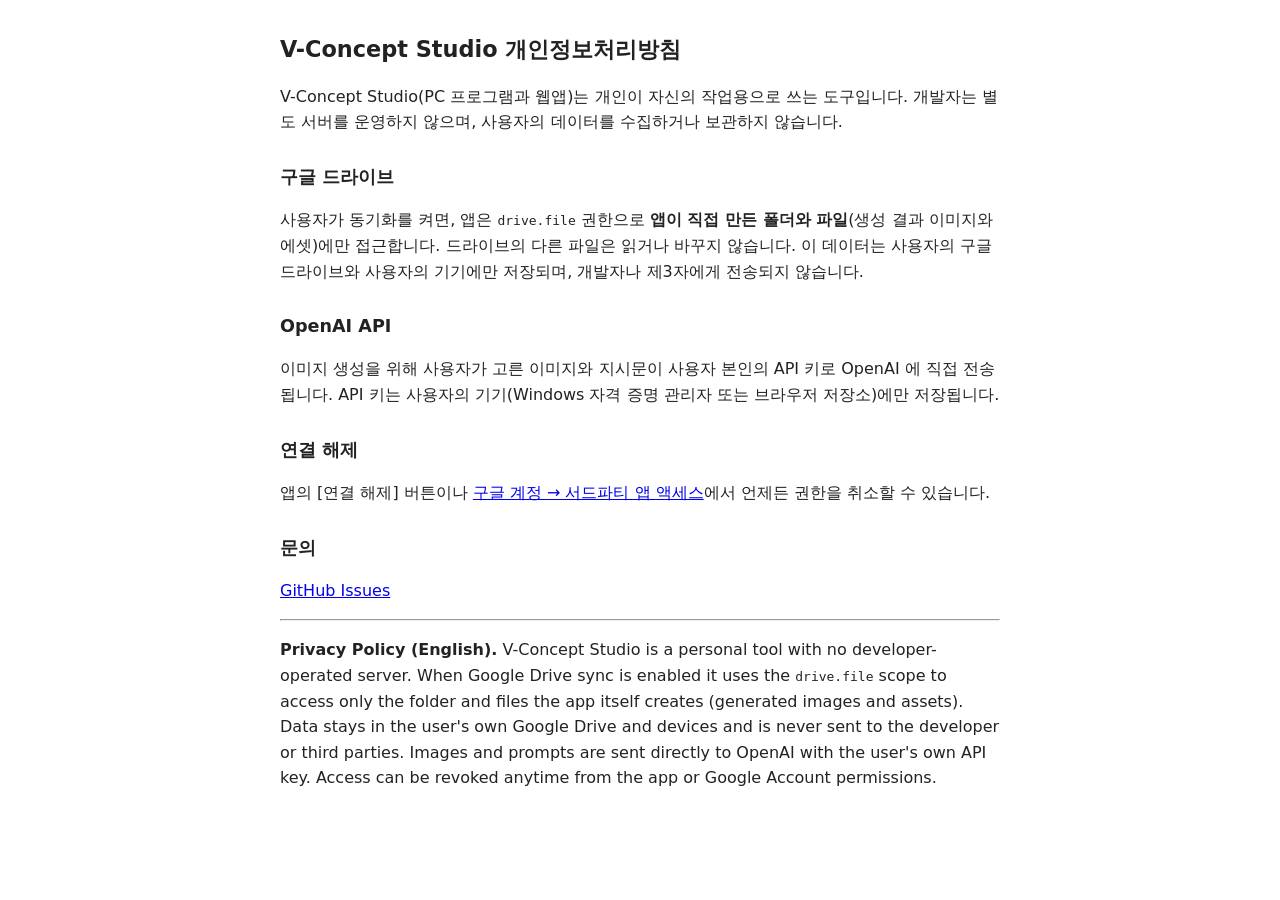
<file: web/privacy.html>
<!doctype html>
<html lang="ko">
<head>
<meta charset="utf-8">
<meta name="viewport" content="width=device-width, initial-scale=1">
<title>V-Concept Studio 개인정보처리방침 / Privacy Policy</title>
<style>body{font-family:system-ui,sans-serif;max-width:720px;margin:2em auto;padding:0 1em;line-height:1.6;color:#222}h1{font-size:1.4em}h2{font-size:1.1em;margin-top:1.6em}</style>
</head>
<body>
<h1>V-Concept Studio 개인정보처리방침</h1>
<p>V-Concept Studio(PC 프로그램과 웹앱)는 개인이 자신의 작업용으로 쓰는 도구입니다. 개발자는 별도 서버를 운영하지 않으며, 사용자의 데이터를 수집하거나 보관하지 않습니다.</p>
<h2>구글 드라이브</h2>
<p>사용자가 동기화를 켜면, 앱은 <code>drive.file</code> 권한으로 <b>앱이 직접 만든 폴더와 파일</b>(생성 결과 이미지와 에셋)에만 접근합니다. 드라이브의 다른 파일은 읽거나 바꾸지 않습니다. 이 데이터는 사용자의 구글 드라이브와 사용자의 기기에만 저장되며, 개발자나 제3자에게 전송되지 않습니다.</p>
<h2>OpenAI API</h2>
<p>이미지 생성을 위해 사용자가 고른 이미지와 지시문이 사용자 본인의 API 키로 OpenAI 에 직접 전송됩니다. API 키는 사용자의 기기(Windows 자격 증명 관리자 또는 브라우저 저장소)에만 저장됩니다.</p>
<h2>연결 해제</h2>
<p>앱의 [연결 해제] 버튼이나 <a href="https://myaccount.google.com/permissions">구글 계정 → 서드파티 앱 액세스</a>에서 언제든 권한을 취소할 수 있습니다.</p>
<h2>문의</h2>
<p><a href="https://github.com/grafficcioso/V-Concept-Studio/issues">GitHub Issues</a></p>
<hr>
<p lang="en"><b>Privacy Policy (English).</b> V-Concept Studio is a personal tool with no developer-operated server. When Google Drive sync is enabled it uses the <code>drive.file</code> scope to access only the folder and files the app itself creates (generated images and assets). Data stays in the user's own Google Drive and devices and is never sent to the developer or third parties. Images and prompts are sent directly to OpenAI with the user's own API key. Access can be revoked anytime from the app or Google Account permissions.</p>
</body>
</html>
</file>
